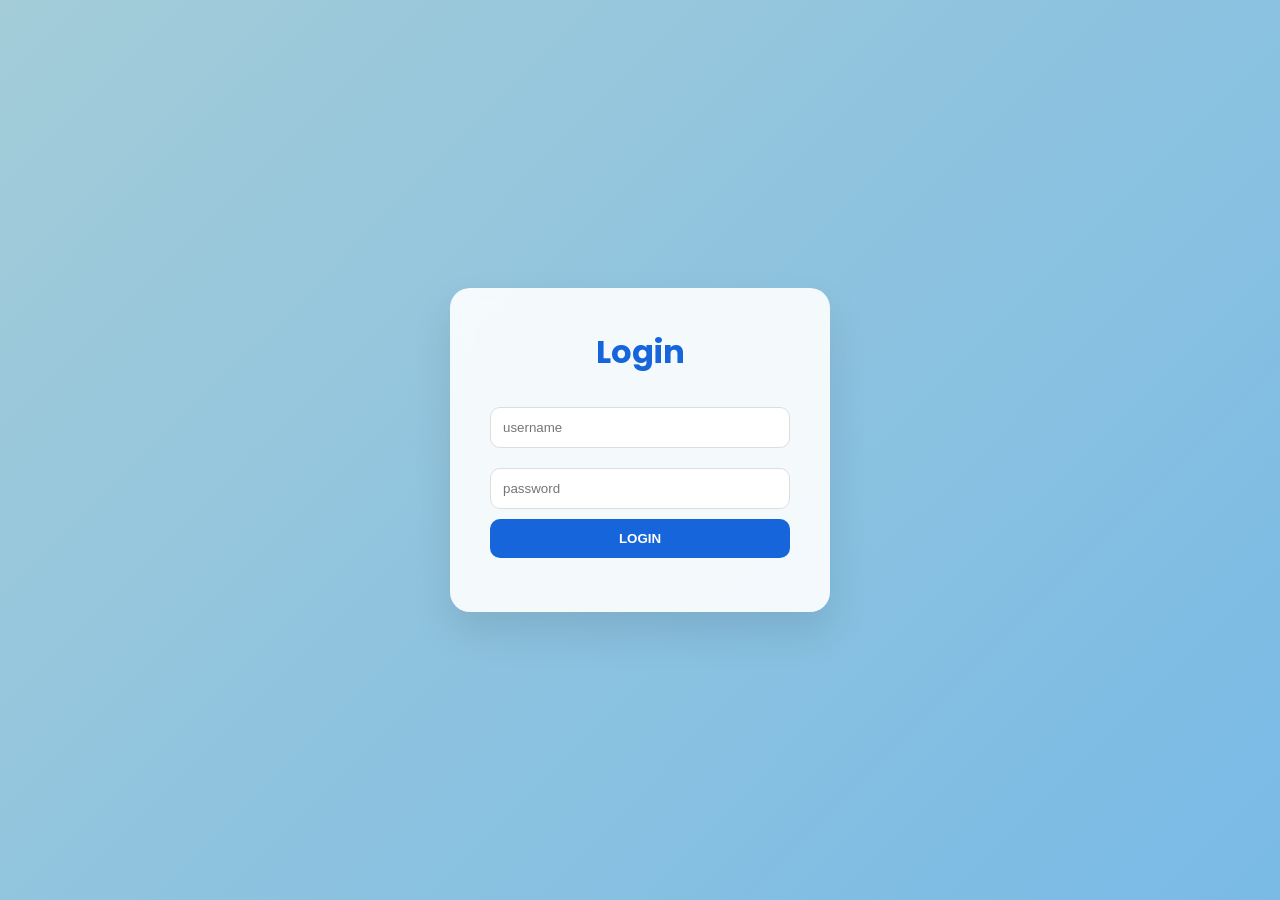
<file: index.html>
<!DOCTYPE html>
<html lang="en">
<head>
    <meta charset="UTF-8">
    <meta name="viewport" content="width=device-width, initial-scale=1.0">
    <title>Login</title>
    <link rel="stylesheet" href="style.css">

</head>
<body class="login-body">

    <div class="login-container">
        <h1>Login</h1>

        <input type="text" id="username" placeholder="username">
        <input type="password" id="password" placeholder="password">

        <button onclick="login()">LOGIN</button>
        <p id="error"></p>
    </div>

    <script src="script.js"></script>
</body>
</html>
</file>
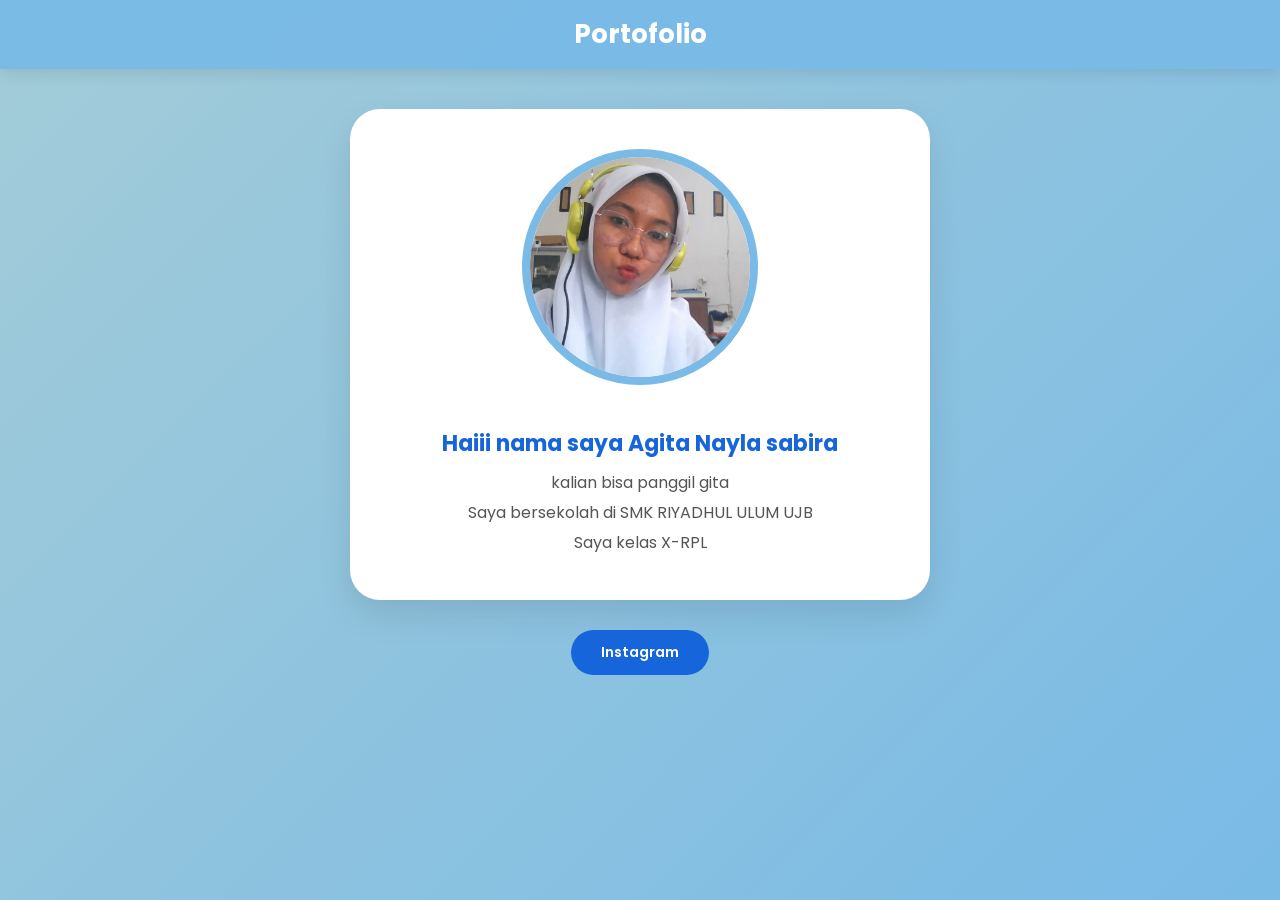
<file: dashboard.html>
<!DOCTYPE html>
<html lang="en">
<head>
    <meta charset="UTF-8">
    <meta name="viewport" content="width=device-width, initial-scale=1.0">
    <title>Dashboard</title>
    <link rel="stylesheet" href="style.css">
</head>
<body class="dashboard-body">

    <header>
        <h1>Portofolio</h1>
    </header>

    <section class="portfolio">
        <div class="card">
            <img src="gita.jpg" alt="Project 1">
            <h3>Haiii nama saya Agita Nayla sabira </h3>
            <h4>kalian bisa panggil gita</h4>
            <h4>Saya bersekolah di SMK RIYADHUL ULUM UJB</h4>
            <H4>Saya kelas X-RPL</H4>
        </div>

        <div class="social-links">
        <a href="https://www.instagram.com/gita_zyy/" class="btn-contact">Instagram</a>
    </div>
    </section>

    
    <script src="script.js"></script>
</body>
</html>
</file>
<file: style.css>
@import url('https://fonts.googleapis.com/css2?family=Poppins:wght@300;400;600&display=swap');

body {
    margin: 0;
    font-family: 'Poppins', sans-serif;
    background: linear-gradient(135deg, #a3ccd8 0%, #79bae6 100%);
    background-attachment: fixed;
    min-height: 100vh;
}

.login-body {
    height: 100vh;
    display: flex;
    justify-content: center;
    align-items: center;
}

.login-container {
    background: rgba(255, 255, 255, 0.9);
    backdrop-filter: blur(10px);
    padding: 40px;
    border-radius: 20px;
    width: 300px;
    text-align: center;
    box-shadow: 0 20px 40px rgba(0,0,0,0.1);
}

.login-container h1 {
    margin-top: 0;
    color: #1665db;
}

.login-container input {
    width: 100%;
    padding: 12px;
    margin: 10px 0;
    border-radius: 10px;
    border: 1px solid #ddd;
    box-sizing: border-box;
}

.login-container button {
    width: 100%;
    padding: 12px;
    background: #1665db;
    color: white;
    border: none;
    border-radius: 10px;
    cursor: pointer;
    font-weight: 600;
    transition: 0.3s;
}

.login-container button:hover {
    background: #0d4fb3;
}

#error {
    color: red;
    margin-top: 10px;
    font-size: 14px;
}

header {
    background: rgba(121, 186, 230, 0.95);
    backdrop-filter: blur(5px);
    padding: 15px;
    text-align: center;
    position: sticky;
    top: 0;
    z-index: 999;
    box-shadow: 0 4px 15px rgba(0,0,0,0.1);
}

header h1 {
    margin: 0;
    font-size: 26px;
    color: white;
}

.portfolio {
    padding: 40px 20px;
}

.card {
    background: white;
    margin: 0 auto;
    padding: 40px;
    max-width: 500px;
    border-radius: 30px;
    box-shadow: 0 15px 35px rgba(0,0,0,0.1);
    text-align: center;
}

.card img {
    width: 220px;
    height: 220px;
    border-radius: 50%;
    object-fit: cover;
    margin-bottom: 25px;
    border: 8px solid #79bae6;
    transition: transform 0.4s ease;
}

.card:hover img {
    transform: scale(1.05);
}

.card h3 {
    font-size: 22px;
    color: #1665db;
    margin: 10px 0;
}

.card h4 {
    font-size: 16px;
    font-weight: 400;
    color: #555;
    margin: 5px 0;
}

.social-links {
    margin-top: 30px;
    display: flex;
    justify-content: center;
}

.btn-contact {
    display: inline-block;
    padding: 12px 30px;
    background: #1665db;
    color: white;
    text-decoration: none;
    border-radius: 50px;
    font-size: 14px;
    font-weight: 600;
    transition: 0.3s;
}

.btn-contact:hover {
    background: #333;
    transform: translateY(-3px);
}

@media (max-width: 600px) {
    .login-container {
        width: 85%;
    }
    .card {
        width: 85%;
        padding: 30px 20px;
    }
    .card img {
        width: 180px;
        height: 180px;
    }
}
</file>
